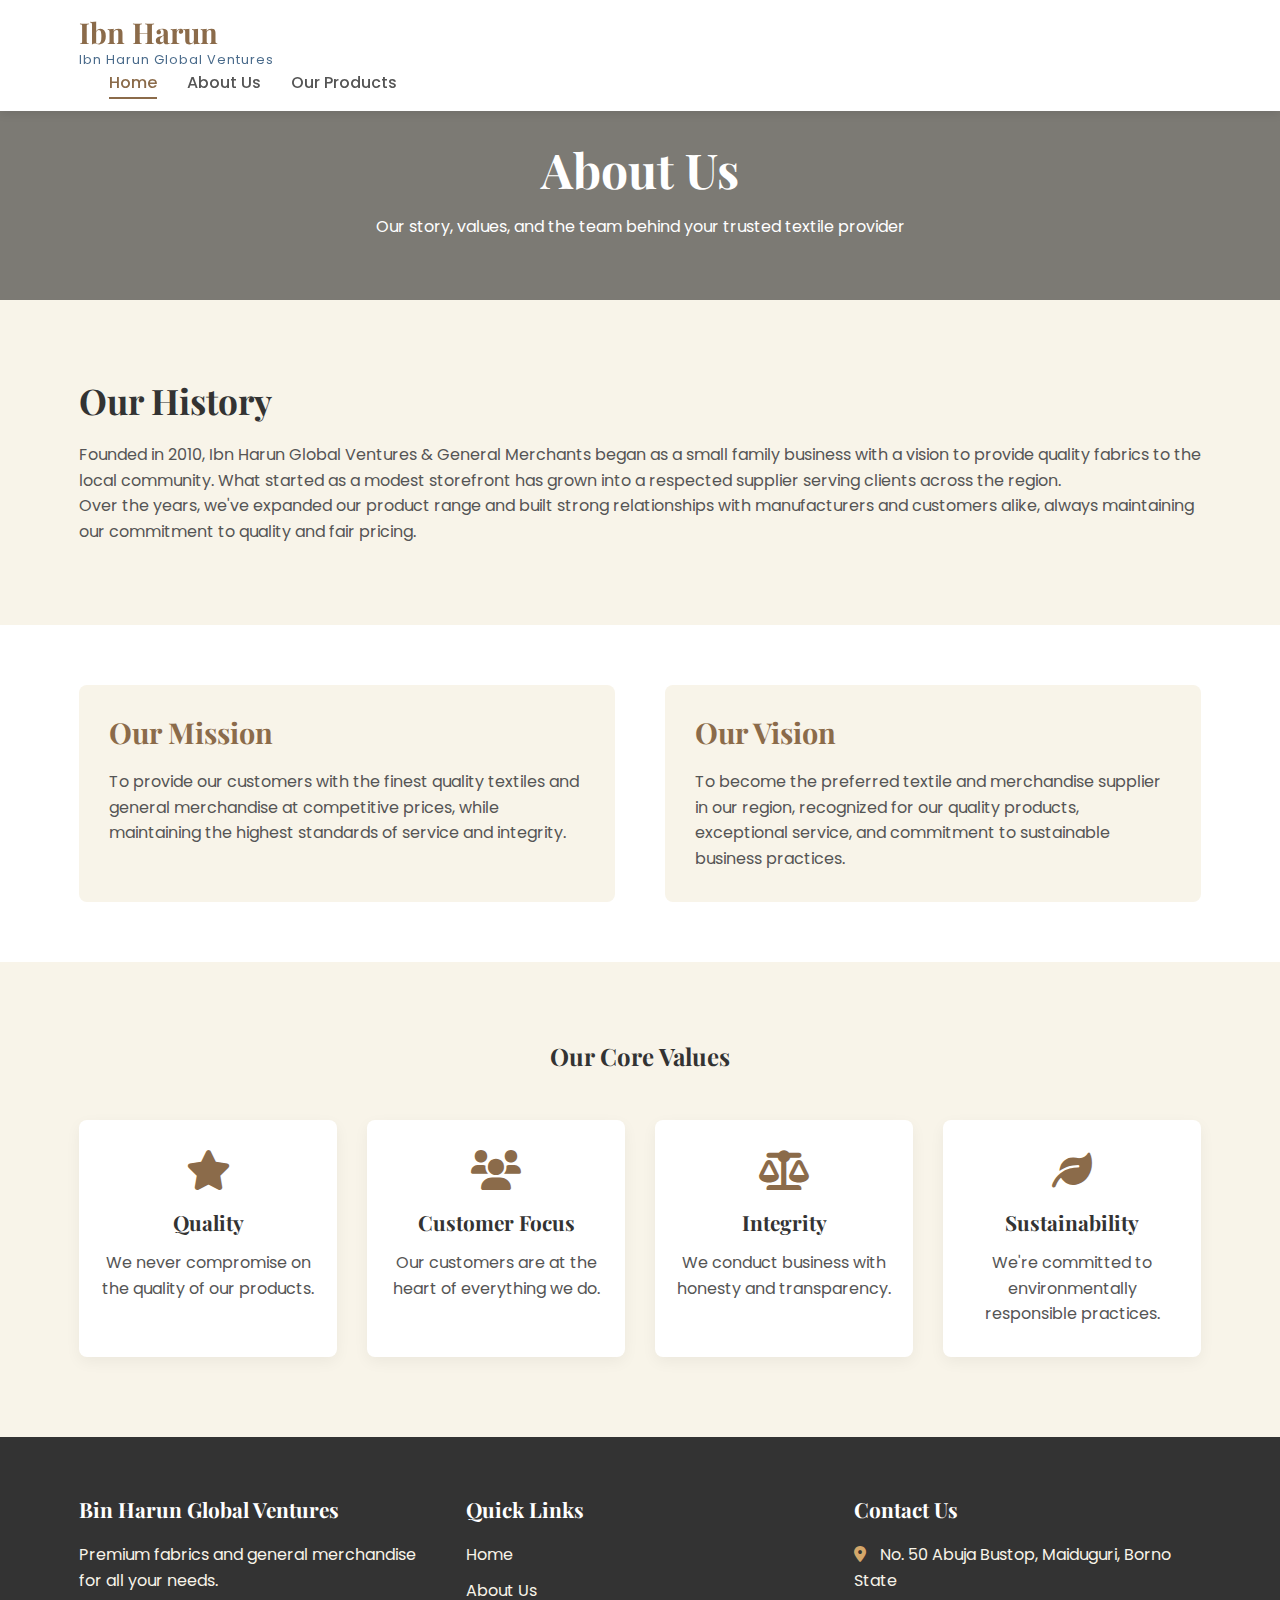
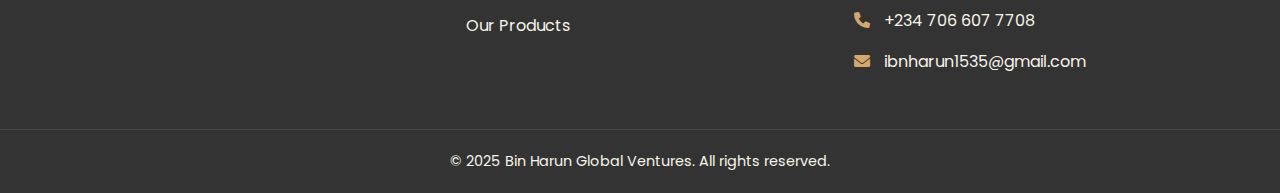
<file: about.html>
<!DOCTYPE html>
<html lang="en">
<head>
    <meta charset="UTF-8">
    <meta name="viewport" content="width=device-width, initial-scale=1.0">
    <title>About Us | Ya Amer Textiles & General Merchants</title>
    <link rel="stylesheet" href="css/style.css">
    <link rel="preconnect" href="https://fonts.googleapis.com">
    <link rel="preconnect" href="https://fonts.gstatic.com" crossorigin>
    <link href="https://fonts.googleapis.com/css2?family=Playfair+Display:wght@400;600;700&family=Poppins:wght@300;400;500;600&display=swap" rel="stylesheet">
    <link rel="stylesheet" href="https://cdnjs.cloudflare.com/ajax/libs/font-awesome/6.0.0-beta3/css/all.min.css">
</head>
<body>
    <header class="header">
        <div class="container">
            <div class="logo">
                <h1>Ibn Harun</h1>
                <span>Ibn Harun Global Ventures</span>
            </div>
            <nav class="navbar">
                <ul>
                    <li><a href="index.html" class="active">Home</a></li>
                    <li><a href="about.html">About Us</a></li>
                    <li><a href="products.html">Our Products</a></li>
                </ul>
                <div class="mobile-menu-btn">
                    <i class="fas fa-bars"></i>
                </div>
            </nav>
        </div>
    </header>

    <section class="page-hero">
        <div class="container">
            <h1>About Us</h1>
            <p>Our story, values, and the team behind your trusted textile provider</p>
        </div>
    </section>

    <section class="about-section">
        <div class="container">
            <div class="about-content">
                <h2>Our History</h2>
                <p>Founded in 2010, Ibn Harun Global Ventures & General Merchants began as a small family business with a vision to provide quality fabrics to the local community. What started as a modest storefront has grown into a respected supplier serving clients across the region.</p>
                <p>Over the years, we've expanded our product range and built strong relationships with manufacturers and customers alike, always maintaining our commitment to quality and fair pricing.</p>
            </div>
            <!-- <div class="about-image">
                <img src="https://i.pinimg.com/736x/26/7f/52/267f52cd1daea36c2a6328535642b68c.jpg" alt="Our store">
            </div> -->
        </div>
    </section>

    <section class="mission-vision">
        <div class="container">
            <div class="mission">
                <h2>Our Mission</h2>
                <p>To provide our customers with the finest quality textiles and general merchandise at competitive prices, while maintaining the highest standards of service and integrity.</p>
            </div>
            <div class="vision">
                <h2>Our Vision</h2>
                <p>To become the preferred textile and merchandise supplier in our region, recognized for our quality products, exceptional service, and commitment to sustainable business practices.</p>
            </div>
        </div>
    </section>

    <section class="values">
        <div class="container">
            <h2>Our Core Values</h2>
            <div class="values-grid">
                <div class="value-card">
                    <i class="fas fa-star"></i>
                    <h3>Quality</h3>
                    <p>We never compromise on the quality of our products.</p>
                </div>
                <div class="value-card">
                    <i class="fas fa-users"></i>
                    <h3>Customer Focus</h3>
                    <p>Our customers are at the heart of everything we do.</p>
                </div>
                <div class="value-card">
                    <i class="fas fa-balance-scale"></i>
                    <h3>Integrity</h3>
                    <p>We conduct business with honesty and transparency.</p>
                </div>
                <div class="value-card">
                    <i class="fas fa-leaf"></i>
                    <h3>Sustainability</h3>
                    <p>We're committed to environmentally responsible practices.</p>
                </div>
            </div>
        </div>
    </section>

    <!-- <section class="team">
        <div class="container">
            <h2>Meet Our Team</h2>
            <div class="team-grid">
                <div class="team-member">
                    <div class="member-image">
                        <img src="https://images.unsplash.com/photo-1560250097-0b93528c311a?ixlib=rb-1.2.1&auto=format&fit=crop&w=500&q=60" alt="Ahmed Mohammed">
                    </div>
                    <h3>Ahmed Mohammed</h3>
                    <p class="position">Founder & CEO</p>
                    <p>With over 20 years in the textile industry, Ahmed established Ya Amer Textiles with a vision to provide quality fabrics to the community.</p>
                </div>
                <div class="team-member">
                    <div class="member-image">
                        <img src="https://images.unsplash.com/photo-1573496359142-b8d87734a5a2?ixlib=rb-1.2.1&auto=format&fit=crop&w=500&q=60" alt="Amina Hassan">
                    </div>
                    <h3>Amina Hassan</h3>
                    <p class="position">Operations Manager</p>
                    <p>Amina ensures our daily operations run smoothly and our customers receive the best service possible.</p>
                </div>
                <div class="team-member">
                    <div class="member-image">
                        <img src="https://images.unsplash.com/photo-1551836022-d5d88e9218df?ixlib=rb-1.2.1&auto=format&fit=crop&w=500&q=60" alt="Omar Farouk">
                    </div>
                    <h3>Omar Farouk</h3>
                    <p class="position">Sales Director</p>
                    <p>Omar leads our sales team and works closely with both retail and wholesale customers.</p>
                </div>
            </div>
        </div>
    </section> -->

    <footer class="footer">
        <div class="container">
            <div class="footer-col">
                <h3>Bin Harun Global Ventures</h3>
                <p>Premium fabrics and general merchandise for all your needs.</p>
                <!-- <div class="social-links">
                    <a href="#"><i class="fab fa-facebook-f"></i></a>
                    <a href="#"><i class="fab fa-instagram"></i></a>
                    <a href="#"><i class="fab fa-whatsapp"></i></a>
                </div> -->
            </div>
            <div class="footer-col">
                <h3>Quick Links</h3>
                <ul>
                    <li><a href="index.html">Home</a></li>
                    <li><a href="about.html">About Us</a></li>
                    <li><a href="products.html">Our Products</a></li>
                </ul>
            </div>
            <div class="footer-col">
                <h3>Contact Us</h3>
                <p><i class="fas fa-map-marker-alt"></i> No. 50 Abuja Bustop, Maiduguri, Borno State</p>
                <p><i class="fas fa-phone"></i> +234 706 607 7708</p>
                <p><i class="fas fa-envelope"></i> ibnharun1535@gmail.com</p>
            </div>
        </div>
        <div class="copyright">
            <p>&copy; 2025 Bin Harun Global Ventures. All rights reserved.</p>
        </div>
    </footer>

    <script src="js/script.js"></script>
</body>
</html>
</file>
<file: css/style.css>
/* Global Styles */
:root {
    --primary-color: #8B6B4A;
    --secondary-color: #4A6B8B;
    --accent-color: #D4A76A;
    --light-color: #F8F4E9;
    --dark-color: #333333;
    --text-color: #555555;
    --white: #FFFFFF;
    --black: #000000;
    --transition: all 0.3s ease;
}

* {
    margin: 0;
    padding: 0;
    box-sizing: border-box;
}

body {
    font-family: 'Poppins', sans-serif;
    color: var(--text-color);
    line-height: 1.6;
    background-color: var(--light-color);
}

h1, h2, h3, h4 {
    font-family: 'Playfair Display', serif;
    color: var(--dark-color);
    line-height: 1.2;
}

a {
    text-decoration: none;
    color: inherit;
}

ul {
    list-style: none;
}

img {
    max-width: 100%;
    height: auto;
}

.container {
    width: 90%;
    max-width: 1200px;
    margin: 0 auto;
    padding: 0 15px;
}

.btn {
    display: inline-block;
    background-color: var(--primary-color);
    color: var(--white);
    padding: 12px 30px;
    border-radius: 4px;
    font-weight: 500;
    transition: var(--transition);
    border: none;
    cursor: pointer;
}

.btn:hover {
    background-color: var(--accent-color);
    transform: translateY(-3px);
    box-shadow: 0 5px 15px rgba(0, 0, 0, 0.1);
}

.section-title {
    text-align: center;
    margin-bottom: 50px;
    font-size: 2.5rem;
    position: relative;
}

.section-title::after {
    content: '';
    display: block;
    width: 80px;
    height: 4px;
    background-color: var(--accent-color);
    margin: 15px auto;
}

/* Header Styles */
.header {
    background-color: var(--white);
    box-shadow: 0 2px 10px rgba(0, 0, 0, 0.1);
    position: fixed;
    width: 100%;
    top: 0;
    left: 0;
    z-index: 1000;
    padding: 15px 0;
    transition: var(--transition);
}

.header.scrolled {
    padding: 10px 0;
    box-shadow: 0 5px 20px rgba(0, 0, 0, 0.1);
}

.logo {
    display: flex;
    flex-direction: column;
}

.logo h1 {
    font-size: 1.8rem;
    color: var(--primary-color);
    font-weight: 700;
}

.logo span {
    font-size: 0.8rem;
    color: var(--secondary-color);
    letter-spacing: 1px;
}

.navbar {
    display: flex;
    justify-content: space-between;
    align-items: center;
}

.navbar ul {
    display: flex;
}

.navbar ul li {
    margin-left: 30px;
}

.navbar ul li a {
    font-weight: 500;
    position: relative;
    padding: 5px 0;
    transition: var(--transition);
}

.navbar ul li a::after {
    content: '';
    position: absolute;
    bottom: 0;
    left: 0;
    width: 0;
    height: 2px;
    background-color: var(--primary-color);
    transition: var(--transition);
}

.navbar ul li a:hover::after,
.navbar ul li a.active::after {
    width: 100%;
}

.navbar ul li a.active {
    color: var(--primary-color);
}

.mobile-menu-btn {
    font-size: 1.5rem;
    cursor: pointer;
    display: none;
}

/* Hero Section */
.hero {
    height: 100vh;
    min-height: 600px;
    background: linear-gradient(rgba(0, 0, 0, 0.5), rgba(0, 0, 0, 0.5)), url('https://images.unsplash.com/photo-1441986300917-64674bd600d8?ixlib=rb-1.2.1&auto=format&fit=crop&w=1350&q=80') no-repeat center center/cover;
    display: flex;
    align-items: center;
    text-align: center;
    color: var(--white);
    padding-top: 80px;
}

.hero-content {
    max-width: 800px;
    margin: 0 auto;
    padding: 0 20px;
}

.hero-content h1 {
    font-size: 3.5rem;
    margin-bottom: 20px;
    color: var(--white);
}

.hero-content p {
    font-size: 1.2rem;
    margin-bottom: 30px;
}

/* Page Hero */
.page-hero {
    height: 300px;
    background: linear-gradient(rgba(0, 0, 0, 0.5), rgba(0, 0, 0, 0.5)), url('https://images.unsplash.com/photo-1567401893414-76b7b1e5a7a5?ixlib=rb-1.2.1&auto=format&fit=crop&w=1350&q=80') no-repeat center center/cover;
    display: flex;
    align-items: center;
    text-align: center;
    color: var(--white);
    padding-top: 80px;
}

.page-hero .container {
    width: 100%;
}

.page-hero h1 {
    font-size: 3rem;
    margin-bottom: 15px;
    color: var(--white);
}

/* Intro Section */
.intro {
    padding: 80px 0;
}

.intro .container {
    display: flex;
    align-items: center;
    gap: 50px;
}

.intro-text {
    flex: 1;
}

.intro-text h2 {
    font-size: 2.2rem;
    margin-bottom: 20px;
}

.intro-image {
    flex: 1;
    border-radius: 10px;
    overflow: hidden;
    box-shadow: 0 10px 30px rgba(0, 0, 0, 0.1);
}

.intro-image img {
    transition: var(--transition);
}

.intro-image:hover img {
    transform: scale(1.05);
}

/* Features Section */
.features {
    padding: 60px 0;
    background-color: var(--white);
}

.features .container {
    display: flex;
    justify-content: space-between;
    flex-wrap: wrap;
    gap: 30px;
}

.feature-card {
    flex: 1;
    min-width: 250px;
    text-align: center;
    padding: 30px 20px;
    border-radius: 8px;
    background-color: var(--light-color);
    transition: var(--transition);
}

.feature-card:hover {
    transform: translateY(-10px);
    box-shadow: 0 10px 30px rgba(0, 0, 0, 0.1);
}

.feature-card i {
    font-size: 2.5rem;
    color: var(--primary-color);
    margin-bottom: 20px;
}

.feature-card h3 {
    margin-bottom: 15px;
    font-size: 1.3rem;
}

/* About Section */
.about-section {
    padding: 80px 0;
}

.about-section .container {
    display: flex;
    align-items: center;
    gap: 50px;
}

.about-content {
    flex: 1;
}

.about-content h2 {
    font-size: 2.2rem;
    margin-bottom: 20px;
}

.about-image {
    flex: 1;
    border-radius: 10px;
    overflow: hidden;
    box-shadow: 0 10px 30px rgba(0, 0, 0, 0.1);
}

.about-image img {
    transition: var(--transition);
}

.about-image:hover img {
    transform: scale(1.05);
}

/* Mission & Vision */
.mission-vision {
    padding: 60px 0;
    background-color: var(--white);
}

.mission-vision .container {
    display: flex;
    gap: 50px;
}

.mission, .vision {
    flex: 1;
    padding: 30px;
    border-radius: 8px;
    background-color: var(--light-color);
    transition: var(--transition);
}

.mission:hover, .vision:hover {
    transform: translateY(-10px);
    box-shadow: 0 10px 30px rgba(0, 0, 0, 0.1);
}

.mission h2, .vision h2 {
    margin-bottom: 20px;
    font-size: 1.8rem;
    color: var(--primary-color);
}

/* Values Section */
.values {
    padding: 80px 0;
}

.values h2 {
    text-align: center;
    margin-bottom: 50px;
}

.values-grid {
    display: grid;
    grid-template-columns: repeat(auto-fit, minmax(250px, 1fr));
    gap: 30px;
}

.value-card {
    text-align: center;
    padding: 30px 20px;
    background-color: var(--white);
    border-radius: 8px;
    box-shadow: 0 5px 15px rgba(0, 0, 0, 0.05);
    transition: var(--transition);
}

.value-card:hover {
    transform: translateY(-10px);
    box-shadow: 0 15px 30px rgba(0, 0, 0, 0.1);
}

.value-card i {
    font-size: 2.5rem;
    color: var(--primary-color);
    margin-bottom: 20px;
}

.value-card h3 {
    margin-bottom: 15px;
    font-size: 1.3rem;
}

/* Team Section */
.team {
    padding: 80px 0;
    background-color: var(--white);
}

.team h2 {
    text-align: center;
    margin-bottom: 50px;
}

.team-grid {
    display: grid;
    grid-template-columns: repeat(auto-fit, minmax(300px, 1fr));
    gap: 30px;
}

.team-member {
    text-align: center;
    padding: 30px;
    background-color: var(--light-color);
    border-radius: 8px;
    transition: var(--transition);
}

.team-member:hover {
    transform: translateY(-10px);
    box-shadow: 0 15px 30px rgba(0, 0, 0, 0.1);
}

.member-image {
    width: 150px;
    height: 150px;
    border-radius: 50%;
    overflow: hidden;
    margin: 0 auto 20px;
    border: 5px solid var(--white);
    box-shadow: 0 5px 15px rgba(0, 0, 0, 0.1);
}

.member-image img {
    width: 100%;
    height: 100%;
    object-fit: cover;
}

.team-member h3 {
    margin-bottom: 5px;
    font-size: 1.4rem;
}

.position {
    color: var(--primary-color);
    font-weight: 500;
    margin-bottom: 15px;
    font-size: 0.9rem;
}

/* Products Section */
.products-section {
    padding: 80px 0;
}

.products-filter {
    display: flex;
    justify-content: center;
    flex-wrap: wrap;
    gap: 15px;
    margin-bottom: 40px;
}

.filter-btn {
    padding: 8px 20px;
    background-color: var(--light-color);
    color: var(--dark-color);
    border: none;
    border-radius: 4px;
    cursor: pointer;
    transition: var(--transition);
    font-weight: 500;
}

.filter-btn:hover,
.filter-btn.active {
    background-color: var(--primary-color);
    color: var(--white);
}

.products-grid {
    display: grid;
    grid-template-columns: repeat(auto-fill, minmax(280px, 1fr));
    gap: 30px;
}

.product-card {
    background-color: var(--white);
    border-radius: 8px;
    overflow: hidden;
    box-shadow: 0 5px 15px rgba(0, 0, 0, 0.05);
    transition: var(--transition);
}

.product-card:hover {
    transform: translateY(-10px);
    box-shadow: 0 15px 30px rgba(0, 0, 0, 0.1);
}

.product-image {
    height: 250px;
    position: relative;
    overflow: hidden;
}

.product-image img {
    width: 100%;
    height: 100%;
    object-fit: cover;
    transition: var(--transition);
}

.product-card:hover .product-image img {
    transform: scale(1.1);
}

.product-overlay {
    position: absolute;
    top: 0;
    left: 0;
    width: 100%;
    height: 100%;
    background-color: rgba(0, 0, 0, 0.5);
    display: flex;
    align-items: center;
    justify-content: center;
    opacity: 0;
    transition: var(--transition);
}

.product-card:hover .product-overlay {
    opacity: 1;
}

.quick-view {
    padding: 10px 20px;
    background-color: var(--white);
    color: var(--primary-color);
    border: none;
    border-radius: 4px;
    font-weight: 500;
    cursor: pointer;
    transition: var(--transition);
}

.quick-view:hover {
    background-color: var(--primary-color);
    color: var(--white);
}

.product-card h3 {
    padding: 15px 20px 0;
    font-size: 1.2rem;
}

.product-desc {
    padding: 0 20px;
    font-size: 0.9rem;
    color: var(--text-color);
    margin-bottom: 15px;
}

.product-price {
    padding: 0 20px 20px;
    font-weight: 600;
    color: var(--primary-color);
    font-size: 1.1rem;
}

/* CTA Section */
.cta-section {
    padding: 80px 0;
    text-align: center;
    background: linear-gradient(rgba(0, 0, 0, 0.7), rgba(0, 0, 0, 0.7)), url('https://images.unsplash.com/photo-1562157873-818bc0726f68?ixlib=rb-1.2.1&auto=format&fit=crop&w=1350&q=80') no-repeat center center/cover;
    color: var(--white);
}

.cta-section h2 {
    color: var(--white);
    margin-bottom: 20px;
}

.cta-section p {
    max-width: 700px;
    margin: 0 auto 30px;
}

/* Footer */
.footer {
    background-color: var(--dark-color);
    color: var(--light-color);
    padding: 60px 0 0;
}

.footer .container {
    display: grid;
    grid-template-columns: repeat(auto-fit, minmax(250px, 1fr));
    gap: 40px;
}

.footer-col h3 {
    color: var(--white);
    margin-bottom: 20px;
    font-size: 1.3rem;
}

.footer-col p {
    margin-bottom: 15px;
}

.footer-col i {
    margin-right: 10px;
    color: var(--accent-color);
}

.footer-col ul li {
    margin-bottom: 10px;
}

.footer-col ul li a {
    transition: var(--transition);
}

.footer-col ul li a:hover {
    color: var(--accent-color);
    padding-left: 5px;
}

.social-links {
    display: flex;
    gap: 15px;
    margin-top: 20px;
}

.social-links a {
    display: flex;
    align-items: center;
    justify-content: center;
    width: 40px;
    height: 40px;
    background-color: rgba(255, 255, 255, 0.1);
    border-radius: 50%;
    transition: var(--transition);
}

.social-links a:hover {
    background-color: var(--accent-color);
    color: var(--dark-color);
}

.copyright {
    text-align: center;
    padding: 20px 0;
    margin-top: 40px;
    border-top: 1px solid rgba(255, 255, 255, 0.1);
    font-size: 0.9rem;
}

/* Responsive Styles */
@media (max-width: 992px) {
    .intro .container,
    .about-section .container,
    .mission-vision .container {
        flex-direction: column;
    }
    
    .intro-image,
    .about-image {
        order: -1;
    }
    
    .hero-content h1 {
        font-size: 2.8rem;
    }
}

@media (max-width: 768px) {
    .mobile-menu-btn {
        display: block;
    }
    
    .navbar ul {
        position: fixed;
        top: 80px;
        left: -100%;
        width: 100%;
        height: calc(100vh - 80px);
        background-color: var(--white);
        flex-direction: column;
        align-items: center;
        padding-top: 40px;
        transition: var(--transition);
    }
    
    .navbar ul.active {
        left: 0;
    }
    
    .navbar ul li {
        margin: 15px 0;
    }
    
    .hero-content h1 {
        font-size: 2.5rem;
    }
    
    .features .container {
        flex-direction: column;
    }
    
    .feature-card {
        width: 100%;
    }
}

@media (max-width: 576px) {
    .hero-content h1 {
        font-size: 2rem;
    }
    
    .hero-content p {
        font-size: 1rem;
    }
    
    .section-title {
        font-size: 2rem;
    }
    
    .btn {
        padding: 10px 20px;
    }
}
</file>
